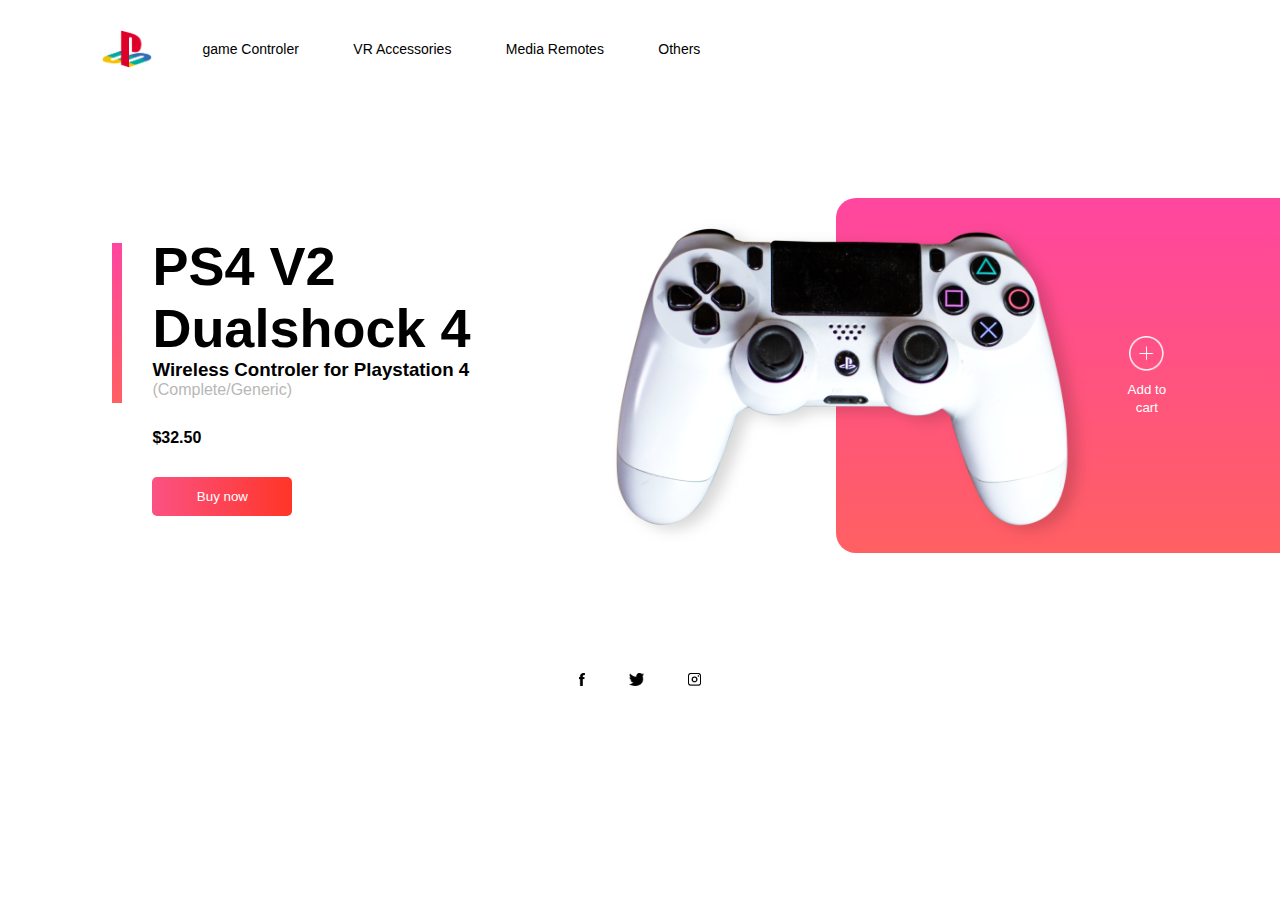
<file: index.html>
<!DOCTYPE html>
<html lang="en">
<head>
    <meta charset="UTF-8">
    <meta http-equiv="X-UA-Compatible" content="IE=edge">
    <meta name="viewport" content="width=device-width, initial-scale=1.0">
    <title>Gaming website</title>
    <link rel="stylesheet" href="style.css">
</head>
<body>
    <div class="container">
        <div class="navbar">
            <img src="../logo.png" class="logo" alt="Loading image">
            <nav>
                <ul id="menu-list">
                    <li><a href="#">game Controler</a></li>
                    <li><a href="#">VR Accessories</a></li>
                    <li><a href="#">Media Remotes</a></li>
                    <li><a href="#">Others</a></li>
                </ul>
            </nav>
            <img src="../menu.png" class="menu" alt="Loading image" onclick="togglemenu()">
        </div>

        <div class="row">
            <div class="col-1">
                <h2>PS4 V2 <br> Dualshock 4 </h2>
                <h3>Wireless Controler for Playstation 4</h3>
                <p>(Complete/Generic)</p>
                <h4>$32.50</h4>
                <button type="button"> Buy now <img src="../arrow.png" alt=""></button>
            </div>
            <div class="col-2">
                <img src="../controller.png" class="controler" alt="Loading image">
                <div class="color-box"></div>
                <div class="btn">
                    <img src="../add.png" alt="">
                    <p><small>Add to cart</small></p>
                </div>
            </div>
        </div>

        <div class="social-link">
            <img src="../fb.png" alt="">
            <img src="../tw.png" alt="">
            <img src="../ig.png" alt="">
        </div>
        
    </div>

    <script>
        var menulist = ducument.getElementById("menulist");
        menulist.style.maxHeight = "0px";
        function togglemenu(){

            if(menulist.style.maxHeight == "0px") 
                {
                    menulist.style.maxHeight = "130px";
                } 
                else
                    {
                        menulist.style.maxHeight = "0px";
                    }

        }
    </script>

</body>
</html>
</file>
<file: style.css>
*{
    margin: 0;
    padding: 0;
    font-family: sans-serif;
}

.container{
    width: 100%;
    min-height: 100vh;
    padding-left: 8%;
    padding-right: 8%;
    box-sizing: border-box;
}

.navbar{
    width: 100%;
    display: flex;
    align-items: center;
}

.logo{
    width: 50px;
    cursor: pointer;
    margin: 30px 0;
}

.menu{
    width: 25px;
    cursor: pointer;
    margin: 0 30px;
    display: none;
}

nav{
    float: 1;
    text-align: right;
}

nav ul li{
    list-style: none;
    display: inline-block;
    margin-left: 50px ;
    
    
}

nav ul li a{
    text-decoration: none;
    color: #000;
    font-size: 14px;
}

nav ul li a:hover{
    color: rgb(173, 187, 97);
}

.row{
    display: flex;
    justify-content: space-between;
    align-items: center;
    margin: 100px 0;
}

.col-1{
    flex-basis: 40%;
    position: relative;
    margin-left: 50px;
}

.col-1 h2{
    font-size: 54px;
}

.co0-1 h3{
    font-size: 30px;
    color: #707070;
    font-weight: 100;
    margin: 20px 0 10px;
}

.col-1 p{
    font-size: 16px;
    color: #b7b7b7;
    font-weight: 100;
}

.col-1 h4{
    margin: 30px 0;

}

button{
    width: 140px;
    border: 0;
    padding: 12px 10px;
    outline: none;
    color: #fff;
    background: linear-gradient(to right, #fb5283, #ff3527);
    border-radius: 5px;
    cursor: pointer;
    transition: width 0.5s;
}

button img{
    width: 30px;
    display: none;
}

button:hover img{
    display: block;
}

button:hover{
    width: 160px;
    display: flex;
    align-items:center;
    justify-content: space-between;
}

.col-1::after{
    content: "";
    width: 10px;
    height: 57%;
    background: linear-gradient(#ff469f , #ff6062);
    position: absolute;
    left: -40px;
    top: 8px;
}

.col-2{
    position: relative;
    flex-basis: 60%;
    display: flex;
    align-items: center;
}

.col-2 .controler{
    width: 90%;
}

.color-box{
    position:absolute;
    right: 0;
    top: 0;
    background: linear-gradient(#ff469f , #ff6062);
    border-radius: 20px 0 0 20px;
    height: 100%;
    width: 80%;
    z-index: -1;
    transform: translateX(150px);
}

.btn img{
    width: 35px;
    margin-bottom: 5px;
}

.btn{
    text-align: center;
    color: #fff;
    cursor: pointer;
}

.social-link img{
    height: 13px;
    margin: 20px;
    cursor: pointer;
}

.social-link{
    text-align: center;
}

@media only screen and (max-width: 700px) {

    nav ul{
        width: 100%;
        background: linear-gradient(#ff469f , #ff6062);
        position:absolute;
        top: 75px;
        right: 0;
        z-index: 2;
    }
    nav ul li{
        display: block;
        margin-top: 10px;
        margin-bottom: 10px;
    }
    nav ul li a{
        color: whitesmoke;
    }
    .menu{
        display: block;
    }

    .row{
        flex-direction: column-reverse;
        margin: 50px 0;
    }
}
</file>
